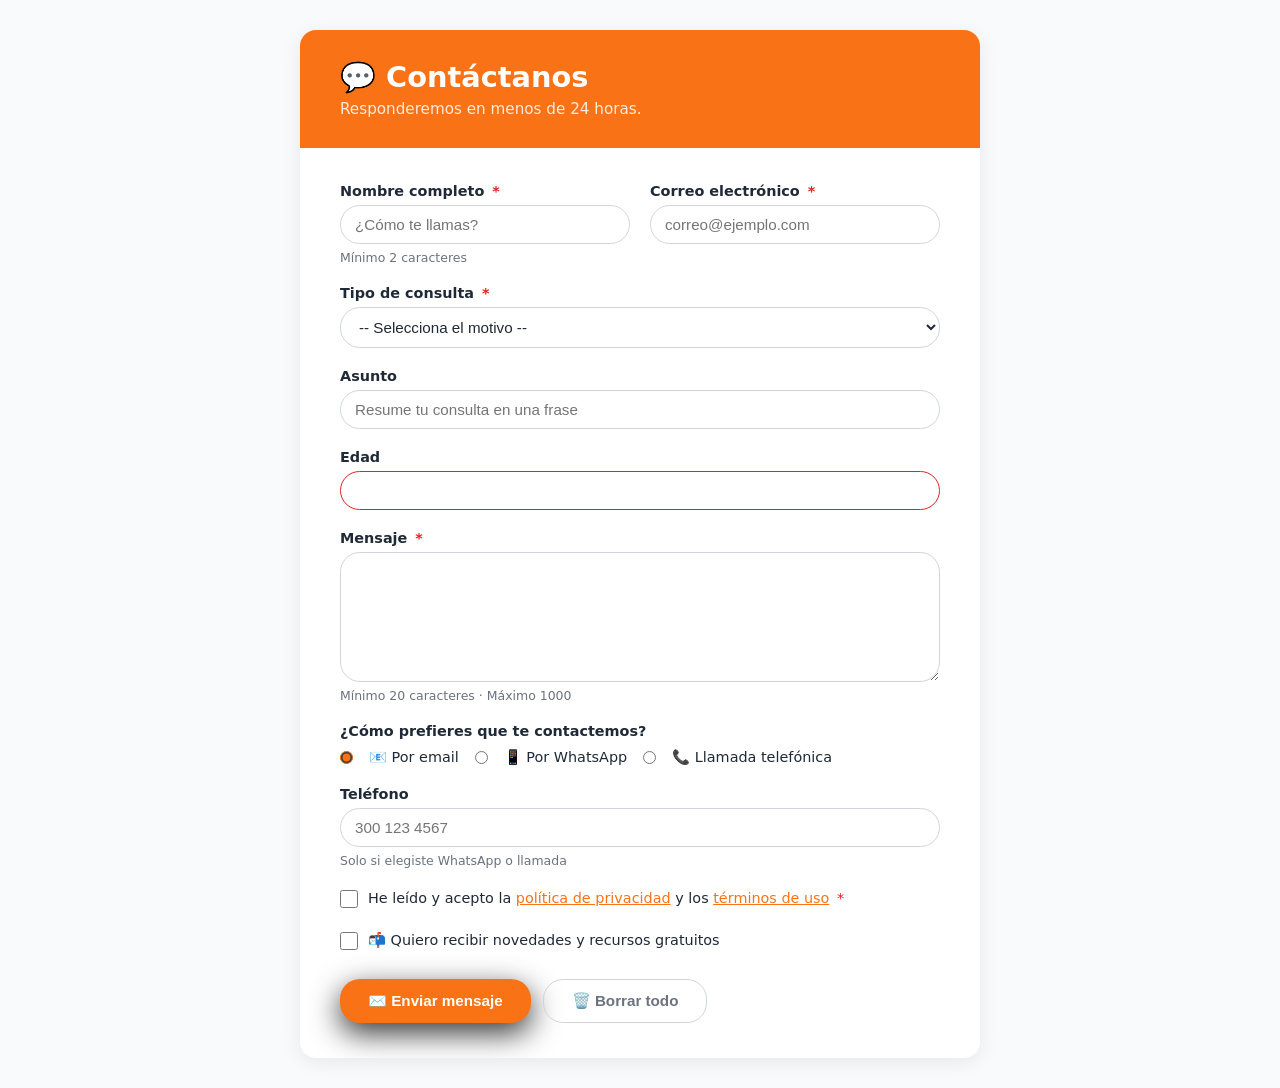
<file: form_y_estilos/index.html>
<!DOCTYPE html>
<html lang="es">
<head>
  <meta charset="UTF-8">
  <meta name="viewport" content="width=device-width, initial-scale=1.0">
  <title>Contáctanos</title>
  <link rel="stylesheet" href="styles.css">
</head>
<body>

  <main class="contenedor">

    <header class="encabezado">
      <h1>💬 Contáctanos</h1>
      <p>Responderemos en menos de 24 horas.</p>
    </header>

    <form class="formulario-contacto" action="#" method="post" novalidate>

      <!-- Nombre y Email en una fila -->
      <div class="fila-doble">

        <div class="campo">
          <label for="contacto-nombre">
            Nombre completo <span class="obligatorio">*</span>
          </label>
          <input 
            type="text" 
            id="contacto-nombre" 
            name="nombre"
            placeholder="¿Cómo te llamas?"
            required
            autocomplete="name"
            minlength="2"
            maxlength="60">
          <span class="ayuda">Mínimo 2 caracteres</span>
        </div>

        <div class="campo">
          <label for="contacto-email">
            Correo electrónico <span class="obligatorio">*</span>
          </label>
          <input 
            type="email" 
            id="contacto-email" 
            name="email"
            placeholder="correo@ejemplo.com"
            required
            autocomplete="email">
        </div>

      </div>

      <!-- Tipo de consulta -->
      <div class="campo">
        <label for="tipo-consulta">
          Tipo de consulta <span class="obligatorio">*</span>
        </label>
        <select id="tipo-consulta" name="tipo_consulta" required>
          <option value="">-- Selecciona el motivo --</option>
          <optgroup label="Soporte">
            <option value="tecnico">Problema técnico</option>
            <option value="cuenta">Mi cuenta</option>
          </optgroup>
          <optgroup label="Información">
            <option value="precios">Precios y planes</option>
            <option value="servicios">Servicios disponibles</option>
          </optgroup>
          <optgroup label="Otros">
            <option value="sugerencia">Sugerencia o idea</option>
            <option value="otro">Otro motivo</option>
          </optgroup>
        </select>
      </div>

      <!-- Asunto -->
      <div class="campo">
        <label for="asunto">Asunto</label>
        <input 
          type="text" 
          id="asunto" 
          name="asunto"
          placeholder="Resume tu consulta en una frase"
          maxlength="100">
      </div>
      
      <div class="campo">
  <label for="edad">Edad</label>
  <input type="number" id="edad" name="edad" min="15" max="99" required>
</div>

      <!-- Mensaje -->
      <div class="campo">
        <label for="mensaje">
          Mensaje <span class="obligatorio">*</span>
        </label>
        <textarea 
          id="mensaje" 
          name="mensaje"
          rows="6"
          placeholder="Describe con detalle tu consulta..."
          required
          minlength="20"
          maxlength="1000">
        </textarea>
        <span class="ayuda">Mínimo 20 caracteres · Máximo 1000</span>
      </div>

      <!-- Cómo prefiere ser contactado -->
      <div class="campo">
        <p class="label-grupo">¿Cómo prefieres que te contactemos?</p>

        <div class="opciones-radio">
          <input type="radio" id="via-email" name="via_contacto" value="email" checked>
          <label for="via-email">📧 Por email</label>

          <input type="radio" id="via-whatsapp" name="via_contacto" value="whatsapp">
          <label for="via-whatsapp">📱 Por WhatsApp</label>

          <input type="radio" id="via-llamada" name="via_contacto" value="llamada">
          <label for="via-llamada">📞 Llamada telefónica</label>
        </div>
      </div>

      <!-- Teléfono condicional -->
      <div class="campo" id="campo-telefono">
        <label for="telefono">Teléfono</label>
        <input 
          type="tel" 
          id="telefono" 
          name="telefono"
          placeholder="300 123 4567"
          pattern="[0-9\s\-\+]{7,15}">
        <span class="ayuda">Solo si elegiste WhatsApp o llamada</span>
      </div>

      <!-- Términos y condiciones -->
      <div class="campo campo-check">
        <input type="checkbox" id="terminos" name="terminos" value="acepto" required>
        <label for="terminos">
          He leído y acepto la 
          <a href="#" target="_blank">política de privacidad</a> 
          y los 
          <a href="#" target="_blank">términos de uso</a>
          <span class="obligatorio">*</span>
        </label>
      </div>

      <!-- Suscripción opcional -->
      <div class="campo campo-check">
        <input type="checkbox" id="newsletter" name="newsletter" value="si">
        <label for="newsletter">
          📬 Quiero recibir novedades y recursos gratuitos
        </label>
      </div>

      <!-- Botones de acción -->
      <div class="acciones">
        <button type="submit" class="btn-primario">
          ✉️ Enviar mensaje
        </button>
        <button type="reset" class="btn-secundario">
          🗑️ Borrar todo
        </button>
      </div>

    </form>

  </main>

</body>
</html>
</file>
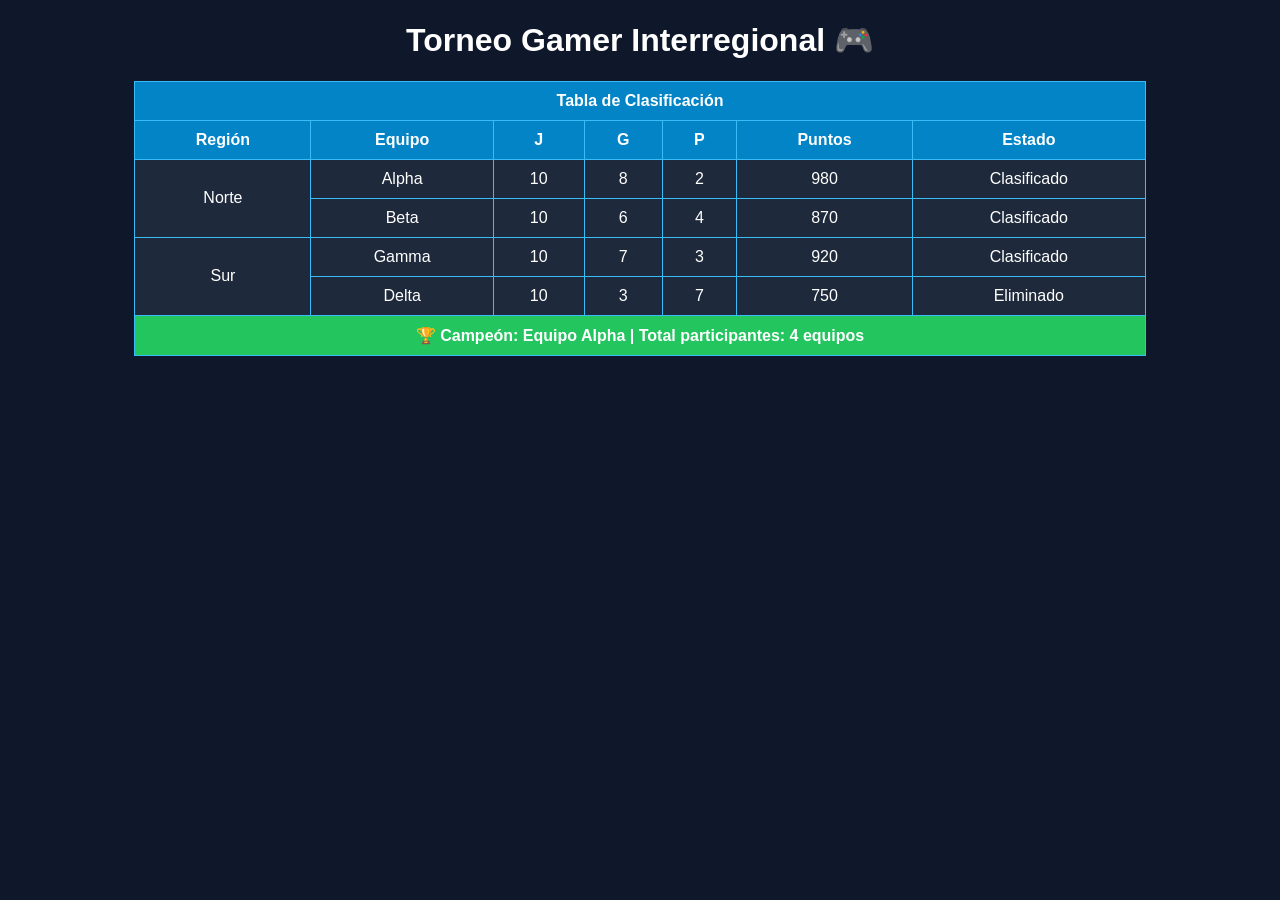
<file: tabla/ejercicio_tabla.html>
<!DOCTYPE html>
<html lang="es">
<head>
    <meta charset="UTF-8">
    <title>Torneo de Videojuegos</title>

    <style>
        body {
            font-family: Arial, sans-serif;
            background-color: #0f172a;
            color: white;
            text-align: center;
        }

        table {
            margin: auto;
            border-collapse: collapse;
            width: 80%;
            background-color: #1e293b;
        }

        th, td {
            border: 1px solid #38bdf8;
            padding: 10px;
        }

        th {
            background-color: #0284c7;
        }

        tfoot {
            background-color: #22c55e;
            font-weight: bold;
        }
    </style>

</head>
<body>

    <h1>Torneo Gamer Interregional 🎮</h1>

    <table>
        <thead>
            <tr>
                <th colspan="7">Tabla de Clasificación</th>
            </tr>
            <tr>
                <th>Región</th>
                <th>Equipo</th>
                <th>J</th>
                <th>G</th>
                <th>P</th>
                <th>Puntos</th>
                <th>Estado</th>
            </tr>
        </thead>

        <tbody>
            <tr>
                <td rowspan="2">Norte</td>
                <td>Alpha</td>
                <td>10</td>
                <td>8</td>
                <td>2</td>
                <td>980</td>
                <td>Clasificado</td>
            </tr>
            <tr>
                <td>Beta</td>
                <td>10</td>
                <td>6</td>
                <td>4</td>
                <td>870</td>
                <td>Clasificado</td>
            </tr>

            <tr>
                <td rowspan="2">Sur</td>
                <td>Gamma</td>
                <td>10</td>
                <td>7</td>
                <td>3</td>
                <td>920</td>
                <td>Clasificado</td>
            </tr>
            <tr>
                <td>Delta</td>
                <td>10</td>
                <td>3</td>
                <td>7</td>
                <td>750</td>
                <td>Eliminado</td>
            </tr>
        </tbody>

        <tfoot>
            <tr>
                <td colspan="7">
                    🏆 Campeón: Equipo Alpha | Total participantes: 4 equipos
                </td>
            </tr>
        </tfoot>
    </table>

</body>
</html>
</file>
<file: form_y_estilos/styles.css>
/* === Variables y reset básico === */
:root {
  --primario: #f97316;
  --primario-oscuro: #1d4ed8;
  --texto: #1f2937;
  --texto-suave: #6b7280;
  --borde: #d1d5db;
  --fondo: #f9fafb;
  --blanco: #ffffff;
  --error: #dc2626;
  --exito: #16a34a;
  --radio: 20px;
  --sombra: 0 4px 20px rgba(0,0,0,0.08);
}

* {
  box-sizing: border-box;
  margin: 0;
  padding: 0;
}

body {
  font-family: 'Segoe UI', system-ui, sans-serif;
  background: var(--fondo);
  color: var(--texto);
  min-height: 100vh;
  display: flex;
  align-items: center;
  justify-content: center;
  padding: 30px 20px;
}

/* === Contenedor principal === */
.contenedor {
  background: var(--blanco);
  border-radius: 16px;
  box-shadow: var(--sombra);
  width: 100%;
  max-width: 680px;
  overflow: hidden;
}

/* === Encabezado === */
.encabezado {
  background: var(--primario);
  color: white;
  padding: 30px 40px;
}

.encabezado h1 {
  font-size: 1.8rem;
  margin-bottom: 6px;
}

.encabezado p {
  opacity: 0.85;
  font-size: 0.95rem;
}

/* === Formulario === */
.formulario-contacto {
  padding: 35px 40px;
  display: flex;
  flex-direction: column;
  gap: 20px;
}

/* === Fila doble (dos campos lado a lado) === */
.fila-doble {
  display: grid;
  grid-template-columns: 1fr 1fr;
  gap: 20px;
}

@media (max-width: 520px) {
  .fila-doble {
    grid-template-columns: 1fr;
  }
  .formulario-contacto {
    padding: 25px 20px;
  }
}

/* === Campos individuales === */
.campo {
  display: flex;
  flex-direction: column;
  gap: 6px;
}

.campo label,
.label-grupo {
  font-weight: 600;
  font-size: 0.9rem;
  color: var(--texto);
}

.obligatorio {
  color: var(--error);
  margin-left: 3px;
}

/* === Inputs, select, textarea === */
input[type="text"],
input[type="email"],
input[type="tel"],
input[type="url"],
input[type="number"],
select,
textarea {
  width: 100%;
  padding: 10px 14px;
  border: 1.5px solid var(--borde);
  border-radius: var(--radio);
  font-size: 0.95rem;
  color: var(--texto);
  background: var(--blanco);
  transition: border-color 0.2s, box-shadow 0.2s;
  outline: none;
}

input:focus,
select:focus,
textarea:focus {
  border-color: var(--primario);
  box-shadow: 0 0 0 3px rgba(37, 99, 235, 0.15);
}

input:invalid:not(:placeholder-shown),
textarea:invalid:not(:placeholder-shown) {
  border-color: var(--error);
}

input:valid:not(:placeholder-shown) {
  border-color: var(--exito);
}

textarea {
  resize: vertical;
  min-height: 130px;
}

select {
  cursor: pointer;
}

/* === Texto de ayuda === */
.ayuda {
  font-size: 0.78rem;
  color: var(--texto-suave);
}

/* === Radios y checkboxes === */
.opciones-radio {
  display: flex;
  flex-wrap: wrap;
  gap: 16px;
  margin-top: 4px;
}

.opciones-radio input[type="radio"] {
  width: auto;
  accent-color: var(--primario);
}

.opciones-radio label {
  font-weight: normal;
  cursor: pointer;
}

.campo-check {
  flex-direction: row;
  align-items: flex-start;
  gap: 10px;
}

.campo-check input[type="checkbox"] {
  width: 18px;
  height: 18px;
  margin-top: 2px;
  accent-color: var(--primario);
  flex-shrink: 0;
  cursor: pointer;
}

.campo-check label {
  font-weight: normal;
  font-size: 0.9rem;
  line-height: 1.5;
  cursor: pointer;
}

.campo-check a {
  color: var(--primario);
  text-decoration: underline;
}

/* === Botones === */
.acciones {
  display: flex;
  gap: 12px;
  margin-top: 8px;
  flex-wrap: wrap;
}

.btn-primario,
.btn-secundario {
  padding: 12px 28px;
  border-radius: var(--radio);
  font-size: 0.95rem;
  font-weight: 600;
  cursor: pointer;
  border: none;
  transition: transform 0.1s, box-shadow 0.2s;
}

.btn-primario {
  background: var(--primario);
  color: white;
  box-shadow: 0 10px 
  30px rgba(0, 0, 0, 0.8);
}

.btn-primario:hover {
  background: var(--primario-oscuro);
  transform: translateY(-1px);
  box-shadow: 0 4px 12px rgba(37, 99, 235, 0.4);
}

.btn-secundario {
  background: transparent;
  color: var(--texto-suave);
  border: 1.5px solid var(--borde);
}

.btn-secundario:hover {
  background: var(--fondo);
}
</file>
